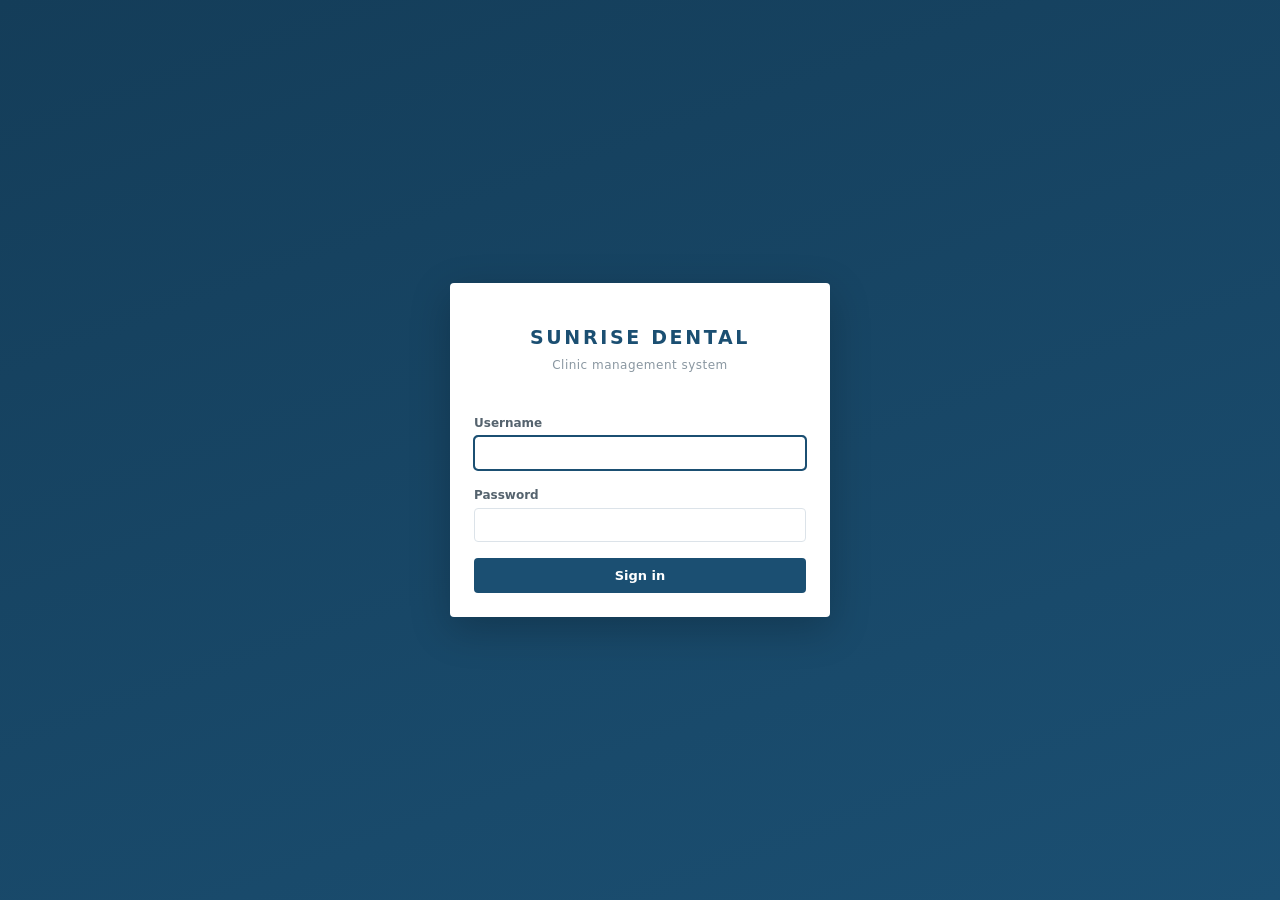
<file: src/main/webapp/login.html>
<!DOCTYPE html>
<html lang="en">
<head>
<meta charset="UTF-8">
<meta name="viewport" content="width=device-width, initial-scale=1">
<title>Sign in — Sunrise Dental Clinic</title>
<link rel="stylesheet" href="css/app.css">
</head>
<body class="login-page">

<div class="login-card">
    <h1>Sunrise Dental</h1>
    <p class="subtitle">Clinic management system</p>

    <div id="notice" class="notice"></div>

    <form id="loginForm" autocomplete="off">
        <div class="field">
            <label for="username">Username</label>
            <input type="text" id="username" name="username" autofocus>
            <div class="field-error"></div>
        </div>

        <div class="field">
            <label for="password">Password</label>
            <input type="password" id="password" name="password">
            <div class="field-error"></div>
        </div>

        <button type="submit" class="btn-block" id="signInBtn">Sign in</button>
    </form>
</div>

<script src="js/api.js"></script>
<script src="js/validators.js"></script>
<script>
document.getElementById('loginForm').addEventListener('submit', async (event) => {
    event.preventDefault();
    Ui.clearNotice('notice');
    Validate.clearAll('loginForm');

    const okUser = Validate.required('username', 'Username');
    const okPass = Validate.required('password', 'Password');
    if (!okUser || !okPass) return;

    const button = document.getElementById('signInBtn');
    button.disabled = true;
    button.textContent = 'Signing in…';

    try {
        await Api.login(
            document.getElementById('username').value.trim(),
            document.getElementById('password').value);

        window.location.href = 'index.html';

    } catch (error) {
        // The server returns one message for both an unknown username and a
        // wrong password, so nothing here reveals which it was.
        Ui.notice('notice', 'error', error.message);
        document.getElementById('password').value = '';
        document.getElementById('password').focus();

    } finally {
        button.disabled = false;
        button.textContent = 'Sign in';
    }
});
</script>

</body>
</html>
</file>
<file: src/main/webapp/css/app.css>
/* =====================================================================
   Sunrise Dental Clinic Management System
   Interface stylesheet

   Palette is shared with the system's UML documentation so the report and
   the running application read as one piece of work.
   ===================================================================== */

:root {
    /* Colour */
    --ink:            #16232E;
    --ink-soft:       #55636E;
    --ink-faint:      #8A97A1;

    --brand:          #1B4F72;
    --brand-dark:     #143D59;
    --brand-tint:     #EAF2F8;

    --accent:         #D5F0EC;
    --accent-line:    #4FA89B;

    --warn:           #FDF2E3;
    --warn-line:      #C08A2E;

    --danger:         #B3261E;
    --danger-tint:    #FCEBEA;

    --surface:        #FFFFFF;
    --canvas:         #F5F7F9;
    --line:           #DCE3E9;

    /* Type */
    --font-ui: "Segoe UI", system-ui, -apple-system, "Helvetica Neue", sans-serif;

    /* Spacing */
    --gap-xs: 4px;
    --gap-sm: 8px;
    --gap:    16px;
    --gap-lg: 24px;
    --gap-xl: 40px;

    --radius: 4px;
}

* { box-sizing: border-box; }

html, body {
    margin: 0;
    padding: 0;
    height: 100%;
}

body {
    font-family: var(--font-ui);
    font-size: 14px;
    line-height: 1.5;
    color: var(--ink);
    background: var(--canvas);
}

/* Times, dates and money align in columns only with tabular figures —
   proportional digits make a price list impossible to scan. */
.tabular, td.amount, .slot, .money, time {
    font-variant-numeric: tabular-nums;
    font-feature-settings: "tnum";
}

/* ---------------------------------------------------------------------
   Login
   --------------------------------------------------------------------- */

.login-page {
    display: flex;
    align-items: center;
    justify-content: center;
    min-height: 100vh;
    background: linear-gradient(160deg, var(--brand-dark) 0%, var(--brand) 100%);
    padding: var(--gap);
}

.login-card {
    background: var(--surface);
    width: 100%;
    max-width: 380px;
    padding: var(--gap-xl) var(--gap-lg) var(--gap-lg);
    border-radius: var(--radius);
    box-shadow: 0 12px 40px rgba(0, 0, 0, 0.22);
}

.login-card h1 {
    margin: 0;
    font-size: 19px;
    letter-spacing: 0.14em;
    text-transform: uppercase;
    color: var(--brand);
    text-align: center;
}

.login-card .subtitle {
    margin: var(--gap-xs) 0 var(--gap-xl);
    text-align: center;
    font-size: 12px;
    color: var(--ink-faint);
    letter-spacing: 0.04em;
}

/* ---------------------------------------------------------------------
   Application shell
   --------------------------------------------------------------------- */

.shell {
    display: grid;
    grid-template-columns: 216px 1fr;
    min-height: 100vh;
}

.sidebar {
    background: var(--brand-dark);
    color: #C9D8E4;
    display: flex;
    flex-direction: column;
}

.sidebar .brand {
    padding: var(--gap-lg) var(--gap);
    border-bottom: 1px solid rgba(255, 255, 255, 0.1);
}

.sidebar .brand strong {
    display: block;
    color: #FFFFFF;
    font-size: 13px;
    letter-spacing: 0.12em;
    text-transform: uppercase;
}

.sidebar .brand span {
    font-size: 11px;
    color: #8CA7BC;
}

.sidebar nav {
    padding: var(--gap-sm) 0;
    flex: 1;
}

.sidebar nav a {
    display: block;
    padding: 9px var(--gap);
    color: #C9D8E4;
    text-decoration: none;
    font-size: 13px;
    border-left: 3px solid transparent;
}

.sidebar nav a:hover {
    background: rgba(255, 255, 255, 0.06);
    color: #FFFFFF;
}

.sidebar nav a.active {
    background: rgba(255, 255, 255, 0.1);
    color: #FFFFFF;
    border-left-color: var(--accent-line);
}

.sidebar .who {
    padding: var(--gap);
    border-top: 1px solid rgba(255, 255, 255, 0.1);
    font-size: 12px;
}

.sidebar .who strong {
    display: block;
    color: #FFFFFF;
}

.sidebar .who .role {
    color: #8CA7BC;
    text-transform: uppercase;
    letter-spacing: 0.08em;
    font-size: 10px;
}

.main {
    padding: var(--gap-lg) var(--gap-xl) var(--gap-xl);
    max-width: 1100px;
}

.page-title {
    margin: 0 0 var(--gap-xs);
    font-size: 20px;
    color: var(--brand-dark);
}

.page-lede {
    margin: 0 0 var(--gap-lg);
    color: var(--ink-soft);
    font-size: 13px;
}

/* ---------------------------------------------------------------------
   Panels
   --------------------------------------------------------------------- */

.panel {
    background: var(--surface);
    border: 1px solid var(--line);
    border-radius: var(--radius);
    margin-bottom: var(--gap-lg);
}

.panel > h2 {
    margin: 0;
    padding: 11px var(--gap);
    font-size: 12px;
    letter-spacing: 0.09em;
    text-transform: uppercase;
    color: var(--brand);
    background: var(--brand-tint);
    border-bottom: 1px solid var(--line);
    border-radius: var(--radius) var(--radius) 0 0;
}

.panel-body { padding: var(--gap); }

/* ---------------------------------------------------------------------
   Forms
   --------------------------------------------------------------------- */

.field { margin-bottom: var(--gap); }

.field label {
    display: block;
    margin-bottom: var(--gap-xs);
    font-size: 12px;
    font-weight: 600;
    color: var(--ink-soft);
}

.field .req { color: var(--danger); }

input[type="text"],
input[type="password"],
input[type="date"],
input[type="tel"],
input[type="email"],
select,
textarea {
    width: 100%;
    padding: 8px 10px;
    font-family: inherit;
    font-size: 14px;
    color: var(--ink);
    background: var(--surface);
    border: 1px solid var(--line);
    border-radius: var(--radius);
}

input:focus, select:focus, textarea:focus {
    outline: 2px solid var(--brand);
    outline-offset: -1px;
    border-color: var(--brand);
}

/* Errors sit against the field they belong to. A single summary at the top
   of a long form makes the reader hunt for what actually went wrong. */
.field.invalid input,
.field.invalid select,
.field.invalid textarea {
    border-color: var(--danger);
    background: var(--danger-tint);
}

.field-error {
    display: none;
    margin-top: var(--gap-xs);
    font-size: 12px;
    color: var(--danger);
}

.field.invalid .field-error { display: block; }

.row {
    display: grid;
    grid-template-columns: 1fr 1fr;
    gap: var(--gap);
}

.row-3 {
    display: grid;
    grid-template-columns: 1fr 1fr 1fr;
    gap: var(--gap);
}

.hint {
    font-size: 12px;
    color: var(--ink-faint);
    margin-top: var(--gap-xs);
}

/* ---------------------------------------------------------------------
   Buttons
   --------------------------------------------------------------------- */

button, .btn {
    font-family: inherit;
    font-size: 13px;
    font-weight: 600;
    padding: 9px 18px;
    border-radius: var(--radius);
    border: 1px solid transparent;
    cursor: pointer;
    background: var(--brand);
    color: #FFFFFF;
}

button:hover, .btn:hover { background: var(--brand-dark); }

button:focus-visible, .btn:focus-visible {
    outline: 2px solid var(--ink);
    outline-offset: 2px;
}

button[disabled] {
    background: var(--line);
    color: var(--ink-faint);
    cursor: not-allowed;
}

.btn-secondary {
    background: var(--surface);
    color: var(--brand);
    border-color: var(--line);
}

.btn-secondary:hover {
    background: var(--brand-tint);
    color: var(--brand-dark);
}

.btn-block { width: 100%; }

.actions {
    display: flex;
    gap: var(--gap-sm);
    align-items: center;
}

/* ---------------------------------------------------------------------
   Slot grid — the signature element
   A dentist's day is a column of 30-minute slots, so the interface shows
   exactly that rather than hiding it behind a dropdown. Taken slots stay
   visible and struck through: the receptionist can see the shape of the
   day, which is what the paper diary gave them and a select element does
   not.
   --------------------------------------------------------------------- */

.slot-grid {
    display: grid;
    grid-template-columns: repeat(auto-fill, minmax(78px, 1fr));
    gap: 6px;
}

.slot {
    padding: 8px 4px;
    text-align: center;
    font-size: 13px;
    border: 1px solid var(--line);
    border-radius: var(--radius);
    background: var(--surface);
    cursor: pointer;
    user-select: none;
}

.slot:hover:not(.taken) {
    border-color: var(--accent-line);
    background: var(--accent);
}

.slot.selected {
    background: var(--brand);
    border-color: var(--brand);
    color: #FFFFFF;
    font-weight: 600;
}

.slot.taken {
    background: var(--canvas);
    color: var(--ink-faint);
    text-decoration: line-through;
    cursor: not-allowed;
    border-style: dashed;
}

.slot-legend {
    display: flex;
    gap: var(--gap);
    margin-top: var(--gap-sm);
    font-size: 11px;
    color: var(--ink-faint);
}

.slot-legend span {
    display: inline-flex;
    align-items: center;
    gap: 5px;
}

.swatch {
    width: 11px;
    height: 11px;
    border-radius: 2px;
    border: 1px solid var(--line);
    display: inline-block;
}

.swatch.free  { background: var(--surface); }
.swatch.taken { background: var(--canvas); border-style: dashed; }
.swatch.sel   { background: var(--brand); border-color: var(--brand); }

/* ---------------------------------------------------------------------
   Messages
   --------------------------------------------------------------------- */

.notice {
    display: none;
    padding: 11px var(--gap);
    border-radius: var(--radius);
    margin-bottom: var(--gap);
    font-size: 13px;
    border-left: 3px solid;
}

.notice.show { display: block; }

.notice.error {
    background: var(--danger-tint);
    border-left-color: var(--danger);
    color: #7A1B16;
}

.notice.ok {
    background: var(--accent);
    border-left-color: var(--accent-line);
    color: #1D5C53;
}

.notice.warn {
    background: var(--warn);
    border-left-color: var(--warn-line);
    color: #7A5715;
}

/* ---------------------------------------------------------------------
   Tables
   --------------------------------------------------------------------- */

table {
    width: 100%;
    border-collapse: collapse;
    font-size: 13px;
}

th {
    text-align: left;
    padding: 8px var(--gap-sm);
    font-size: 11px;
    letter-spacing: 0.07em;
    text-transform: uppercase;
    color: var(--ink-soft);
    border-bottom: 1px solid var(--line);
}

td {
    padding: 9px var(--gap-sm);
    border-bottom: 1px solid var(--line);
}

td.amount, th.amount { text-align: right; }

tbody tr:hover { background: var(--brand-tint); }

.detail-grid {
    display: grid;
    grid-template-columns: 150px 1fr;
    gap: 7px var(--gap);
    font-size: 13px;
}

.detail-grid dt {
    color: var(--ink-soft);
    font-weight: 600;
}

.detail-grid dd { margin: 0; }

/* ---------------------------------------------------------------------
   Status pills
   --------------------------------------------------------------------- */

.pill {
    display: inline-block;
    padding: 2px 9px;
    border-radius: 10px;
    font-size: 11px;
    font-weight: 600;
    letter-spacing: 0.04em;
}

.pill.scheduled { background: var(--brand-tint); color: var(--brand); }
.pill.completed { background: var(--accent);     color: #1D5C53; }
.pill.cancelled { background: var(--danger-tint); color: var(--danger); }
.pill.no_show   { background: var(--warn);       color: #7A5715; }
.pill.pending   { background: var(--warn);       color: #7A5715; }
.pill.paid      { background: var(--accent);     color: #1D5C53; }

/* ---------------------------------------------------------------------
   Empty states — an invitation to act, not an apology
   --------------------------------------------------------------------- */

.empty {
    padding: var(--gap-xl) var(--gap);
    text-align: center;
    color: var(--ink-faint);
    font-size: 13px;
}

/* ---------------------------------------------------------------------
   Help page
   --------------------------------------------------------------------- */

.help-step {
    display: grid;
    grid-template-columns: 30px 1fr;
    gap: var(--gap);
    padding: var(--gap) 0;
    border-bottom: 1px solid var(--line);
}

.help-step:last-child { border-bottom: none; }

.help-step .n {
    width: 26px;
    height: 26px;
    border-radius: 50%;
    background: var(--brand);
    color: #FFFFFF;
    display: flex;
    align-items: center;
    justify-content: center;
    font-size: 12px;
    font-weight: 700;
}

.help-step h3 {
    margin: 2px 0 var(--gap-xs);
    font-size: 14px;
    color: var(--brand-dark);
}

.help-step p { margin: 0; color: var(--ink-soft); font-size: 13px; }

/* ---------------------------------------------------------------------
   Bill summary
   --------------------------------------------------------------------- */

.bill-lines { width: 100%; font-size: 13px; }
.bill-lines td { border: none; padding: 5px 0; }
.bill-lines td:last-child { text-align: right; font-variant-numeric: tabular-nums; }

.bill-lines tr.total td {
    border-top: 2px solid var(--brand);
    padding-top: var(--gap-sm);
    font-weight: 700;
    font-size: 15px;
    color: var(--brand-dark);
}

.bill-lines tr.discount td { color: var(--accent-line); }

/* ---------------------------------------------------------------------
   Responsive
   --------------------------------------------------------------------- */

@media (max-width: 860px) {
    .shell { grid-template-columns: 1fr; }
    .sidebar { flex-direction: row; flex-wrap: wrap; align-items: center; }
    .sidebar nav { display: flex; flex-wrap: wrap; padding: 0; }
    .sidebar nav a { border-left: none; border-bottom: 3px solid transparent; }
    .sidebar nav a.active { border-left: none; border-bottom-color: var(--accent-line); }
    .main { padding: var(--gap); }
    .row, .row-3 { grid-template-columns: 1fr; }
}

@media (prefers-reduced-motion: reduce) {
    * { animation: none !important; transition: none !important; }
}
</file>
